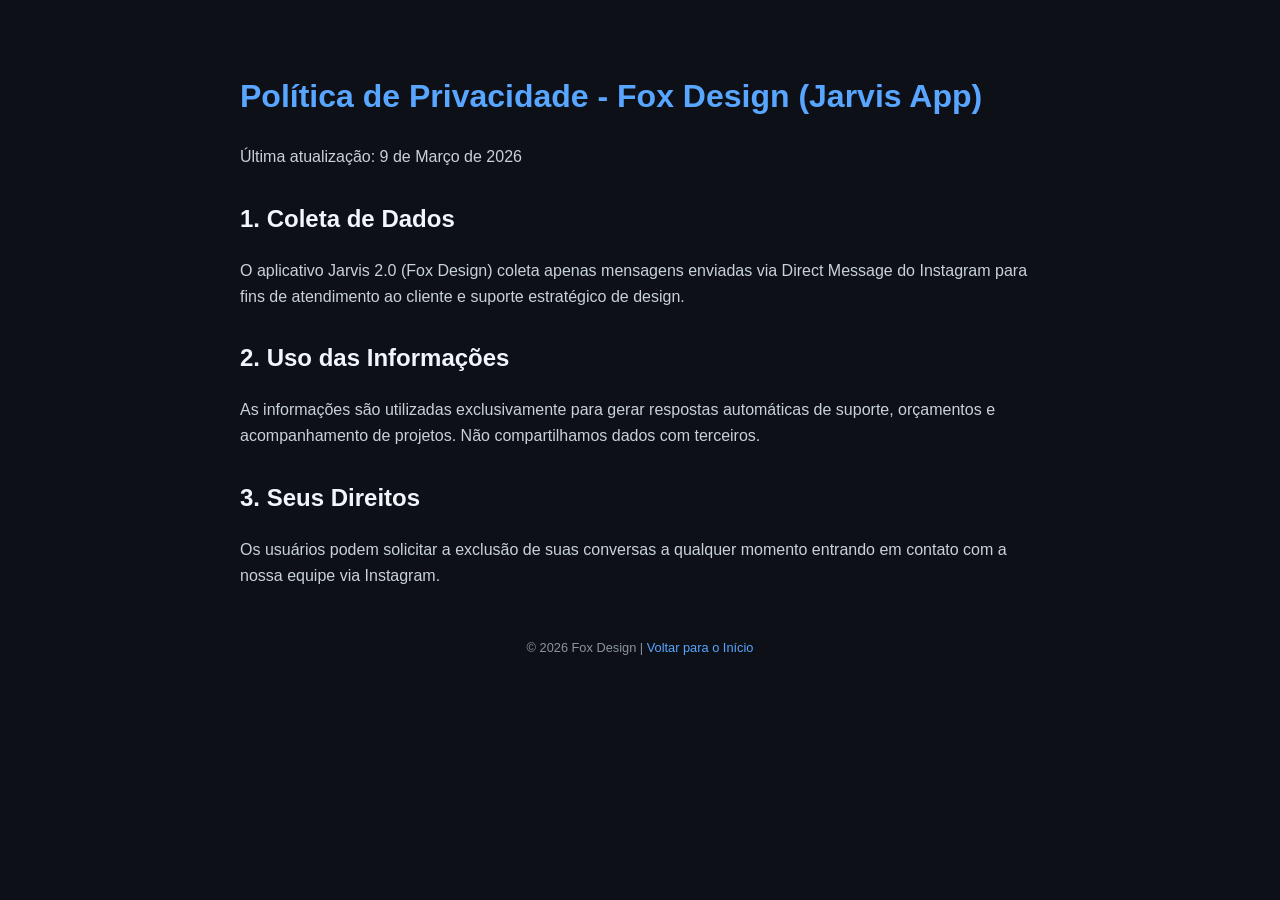
<file: privacy.html>
<!DOCTYPE html>
<html lang="pt-br">
<head>
    <meta charset="UTF-8">
    <meta name="viewport" content="width=device-width, initial-scale=1.0">
    <title>Fox Design | Política de Privacidade</title>
    <style>
        body { font-family: 'Segoe UI', Tahoma, Geneva, Verdana, sans-serif; background-color: #0d1117; color: #c9d1d9; padding: 50px; line-height: 1.6; max-width: 800px; margin: auto; }
        h1 { color: #58a6ff; }
        h2 { color: #f0f6fc; margin-top: 30px; }
        .footer { margin-top: 50px; font-size: 0.8em; color: #8b949e; text-align: center; }
    </style>
</head>
<body>
    <h1>Política de Privacidade - Fox Design (Jarvis App)</h1>
    <p>Última atualização: 9 de Março de 2026</p>
    
    <h2>1. Coleta de Dados</h2>
    <p>O aplicativo Jarvis 2.0 (Fox Design) coleta apenas mensagens enviadas via Direct Message do Instagram para fins de atendimento ao cliente e suporte estratégico de design.</p>
    
    <h2>2. Uso das Informações</h2>
    <p>As informações são utilizadas exclusivamente para gerar respostas automáticas de suporte, orçamentos e acompanhamento de projetos. Não compartilhamos dados com terceiros.</p>
    
    <h2>3. Seus Direitos</h2>
    <p>Os usuários podem solicitar a exclusão de suas conversas a qualquer momento entrando em contato com a nossa equipe via Instagram.</p>
    
    <div class="footer">
        &copy; 2026 Fox Design | <a href="index.html" style="color: #58a6ff; text-decoration: none;">Voltar para o Início</a>
    </div>
</body>
</html>
</file>
